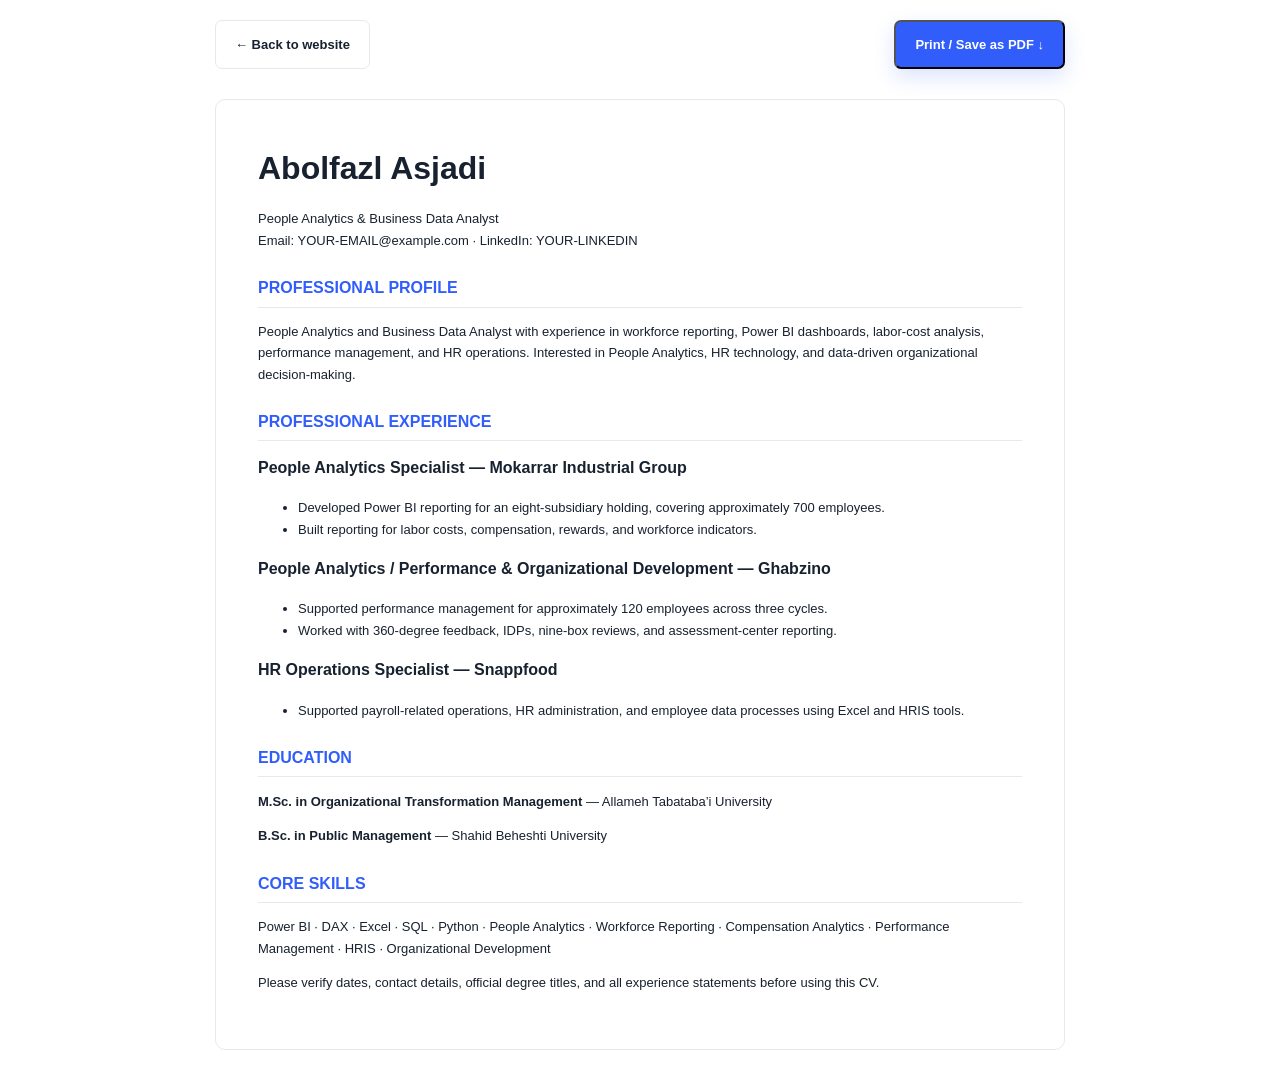
<file: cv.html>
<!doctype html><html lang="en" dir="ltr"><head><meta charset="utf-8"><meta name="viewport" content="width=device-width,initial-scale=1"><title>Abolfazl Asjadi — CV</title><link rel="stylesheet" href="styles.css"><style>.cv{max-width:850px;margin:30px auto;padding:42px;background:var(--surface);border:1px solid var(--line);border-radius:10px}.cv h1{margin:0}.cv h2{font-size:16px;color:var(--accent);border-bottom:1px solid var(--line);padding-bottom:5px;margin-top:24px}.cv p,.cv li{font-size:13px;line-height:1.65}.toolbar{max-width:850px;margin:20px auto;display:flex;justify-content:space-between}@media print{body{background:white!important;color:#17212f!important}.site-header,.toolbar,.footer{display:none!important}.cv{margin:0;padding:0;border:0;max-width:none;background:white!important;color:#17212f!important}@page{size:A4;margin:15mm}a{color:inherit;text-decoration:none}}</style></head><body><div class="toolbar"><a class="button secondary" href="index.html">← Back to website</a><button class="button primary" onclick="window.print()">Print / Save as PDF ↓</button></div><main class="cv"><h1>Abolfazl Asjadi</h1><p>People Analytics & Business Data Analyst<br>Email: YOUR-EMAIL@example.com · LinkedIn: YOUR-LINKEDIN</p><h2>PROFESSIONAL PROFILE</h2><p>People Analytics and Business Data Analyst with experience in workforce reporting, Power BI dashboards, labor-cost analysis, performance management, and HR operations. Interested in People Analytics, HR technology, and data-driven organizational decision-making.</p><h2>PROFESSIONAL EXPERIENCE</h2><b>People Analytics Specialist — Mokarrar Industrial Group</b><ul><li>Developed Power BI reporting for an eight-subsidiary holding, covering approximately 700 employees.</li><li>Built reporting for labor costs, compensation, rewards, and workforce indicators.</li></ul><b>People Analytics / Performance & Organizational Development — Ghabzino</b><ul><li>Supported performance management for approximately 120 employees across three cycles.</li><li>Worked with 360-degree feedback, IDPs, nine-box reviews, and assessment-center reporting.</li></ul><b>HR Operations Specialist — Snappfood</b><ul><li>Supported payroll-related operations, HR administration, and employee data processes using Excel and HRIS tools.</li></ul><h2>EDUCATION</h2><p><b>M.Sc. in Organizational Transformation Management</b> — Allameh Tabataba’i University</p><p><b>B.Sc. in Public Management</b> — Shahid Beheshti University</p><h2>CORE SKILLS</h2><p>Power BI · DAX · Excel · SQL · Python · People Analytics · Workforce Reporting · Compensation Analytics · Performance Management · HRIS · Organizational Development</p><p>Please verify dates, contact details, official degree titles, and all experience statements before using this CV.</p></main></body></html>
</file>
<file: styles.css>
:root{--ink:#17212f;--muted:#667085;--line:#e5e9ef;--blue:#315efb;--pale:#f2f5fa;--white:#fff;--navy:#15243a}
*{box-sizing:border-box}html{scroll-behavior:smooth}body{margin:0;background:#fff;color:var(--ink);font-family:"DM Sans",sans-serif;line-height:1.65}a{color:inherit;text-decoration:none}.container{width:min(1120px,calc(100% - 48px));margin:auto}.site-header{height:78px;border-bottom:1px solid #edf0f4;background:rgba(255,255,255,.92);position:sticky;top:0;z-index:10;backdrop-filter:blur(12px)}.nav{height:100%;display:flex;align-items:center;justify-content:space-between}.brand{font:800 30px Manrope,sans-serif;letter-spacing:-2px}.brand span{color:var(--blue)}.nav-links{display:flex;align-items:center;gap:30px;font-size:13px;font-weight:600;color:#596579}.nav-links a:hover{color:var(--blue)}.nav-cta{padding:10px 17px;border:1px solid var(--line);border-radius:7px;color:var(--ink)!important}.menu-toggle{display:none;border:0;background:none;font-size:22px}.hero{min-height:660px;display:grid;grid-template-columns:1.35fr .75fr;align-items:center;gap:75px;position:relative;overflow:hidden;padding-top:70px;padding-bottom:80px}.hero-copy{position:relative;z-index:1}.eyebrow,.kicker,.project-label,.edu-date{font-size:10px;font-weight:700;letter-spacing:1.7px;color:#7b8798}.eyebrow{display:flex;align-items:center;gap:9px;margin-bottom:28px}.status-dot{width:7px;height:7px;border-radius:50%;background:#28b67a;box-shadow:0 0 0 4px #e6f7ef}.hero h1,.section-heading h2,.contact-inner h2{font:800 clamp(42px,6vw,68px)/1.12 Manrope,sans-serif;letter-spacing:-3.2px;margin:15px 0 22px}.hero h1 span,.section-heading h2 span{color:var(--blue)}.hero-lead{max-width:600px;color:#637083;font-size:16px;line-height:1.9}.hero-actions{display:flex;gap:12px;margin:32px 0 42px}.button{display:inline-flex;align-items:center;gap:18px;padding:13px 19px;border-radius:7px;font-size:13px;font-weight:700;transition:.2s}.button:hover{transform:translateY(-2px)}.primary{background:var(--blue);color:white;box-shadow:0 8px 20px #315efb2b}.secondary{border:1px solid var(--line);background:#fff}.quick-facts{display:flex;gap:35px}.quick-facts div{display:flex;flex-direction:column;gap:2px}.quick-facts strong{font-size:12px}.quick-facts small{font-size:11px;color:#8993a2}.hero-card{background:white;border:1px solid #e7ebf1;border-radius:14px;padding:27px;box-shadow:0 22px 65px #24344b12;position:relative;z-index:1}.card-top{display:flex;justify-content:space-between;font-size:9px;letter-spacing:1.5px;color:#8b95a4;font-weight:700}.card-mark{font-size:22px;color:var(--blue)}.avatar{width:68px;height:68px;border-radius:50%;display:grid;place-items:center;background:#eaf0ff;color:var(--blue);font:800 27px Manrope,sans-serif;margin:28px 0 14px}.hero-card h2{font:800 24px Manrope;margin:0}.role{color:#697588;font-size:13px;line-height:1.5;margin:4px 0 22px}.card-line{height:1px;background:var(--line);margin-bottom:17px}.mini-row{display:flex;justify-content:space-between;gap:12px;font-size:10px;padding:9px 0;border-bottom:1px solid #f0f2f5}.mini-row span{color:#8993a2}.mini-row b{text-align:right;font-weight:600}.social-row{display:flex;gap:20px;margin-top:21px;font-size:11px;font-weight:700;color:var(--blue)}.hero-decoration{position:absolute;border-radius:50%;background:#f2f5ff;z-index:0}.decor-one{width:380px;height:380px;right:-180px;top:-140px}.decor-two{width:180px;height:180px;left:40%;bottom:-125px;background:#f7f9fc}.section{padding-top:105px;padding-bottom:105px;display:grid;grid-template-columns:.8fr 1.2fr;gap:65px}.section-heading h2{font-size:43px;letter-spacing:-2px;margin-top:12px}.section-heading .kicker{margin:0}.about-content{padding-top:6px}.large-copy{font:500 22px/1.65 Manrope,sans-serif;letter-spacing:-.5px;margin:0 0 20px}.about-content>p:not(.large-copy){color:var(--muted);font-size:14px;line-height:1.9}.tag-list,.project-tags,.skill-list{display:flex;flex-wrap:wrap;gap:8px}.tag-list{margin-top:25px}.tag-list span,.project-tags span,.skill-list span{font-size:10px;padding:7px 10px;border:1px solid var(--line);border-radius:5px;color:#596579;background:#fff}.section-tint{display:block;background:#f7f8fa}.section-tint>.container{display:grid;grid-template-columns:.8fr 1.2fr;gap:65px}.timeline{border-top:1px solid #e1e6ed}.timeline-item{display:grid;grid-template-columns:150px 1fr;gap:25px;padding:27px 0;border-bottom:1px solid #e1e6ed}.timeline-meta{display:flex;flex-direction:column;gap:6px;color:#7d8999;font-size:10px}.timeline-meta span:first-child{font-weight:700;color:var(--blue)}.timeline h3,.education-grid h3{font:700 18px Manrope,sans-serif;margin:0 0 4px;letter-spacing:-.5px}.timeline h4,.education-grid h4{font-size:12px;color:#697588;margin:0 0 13px;font-weight:600}.timeline ul{padding-left:17px;margin:0;color:#697588;font-size:12px;line-height:1.9}.small-note{font-size:10px;color:#929baa;margin-top:22px}.project-grid{display:grid;grid-template-columns:1fr 1fr;gap:15px}.project-card{border:1px solid var(--line);border-radius:10px;padding:25px;background:white;min-height:235px;transition:.2s}.project-card:hover{box-shadow:0 12px 35px #17212f0d;transform:translateY(-3px)}.project-number{font:700 12px Manrope;color:var(--blue);margin-bottom:24px}.project-label{font-size:9px}.project-card h3{font:700 18px/1.35 Manrope;letter-spacing:-.5px;margin:9px 0}.project-card p{font-size:12px;line-height:1.8;color:#758093}.project-tags{margin-top:17px}.project-tags span{font-size:9px;padding:5px 8px}.skills-layout{display:grid;grid-template-columns:1fr 1fr;gap:32px}.skill-group h3{font:700 14px Manrope;margin:0 0 14px}.skill-list span{background:white}.education-grid{display:grid;grid-template-columns:1fr 1fr;gap:16px}.education-grid article{border:1px solid var(--line);border-radius:9px;padding:24px}.edu-date{font-size:9px;color:var(--blue);display:block;margin-bottom:18px}.education-grid h3{font-size:16px;line-height:1.5}.education-grid p{font-size:12px;color:#758093;line-height:1.8}.contact-section{background:var(--navy);color:white;padding:90px 0}.contact-inner{max-width:1120px}.contact-inner .kicker{color:#aab8ce}.contact-inner h2{font-size:54px;margin:15px 0}.contact-inner h2 span{color:#8fa8ff}.contact-inner>p:not(.kicker){max-width:490px;color:#b9c4d4;font-size:14px;line-height:1.9}.contact-actions{display:flex;align-items:center;gap:25px;margin-top:28px}.light-button{background:white;color:var(--navy)}.contact-link{font-size:12px;font-weight:600;color:#dce4f1}.footer{height:75px;display:flex;align-items:center;justify-content:space-between;color:#929baa;font-size:10px}.footer a{color:#4f5e72;font-weight:700}
@media(max-width:800px){.hero{grid-template-columns:1fr;gap:35px;padding-top:65px}.hero-card{max-width:430px}.section,.section-tint>.container{grid-template-columns:1fr;gap:25px;padding-top:75px;padding-bottom:75px}.section-heading h2{font-size:38px}.nav-links{display:none;position:absolute;top:77px;left:0;right:0;background:#fff;padding:20px 24px;border-bottom:1px solid var(--line);flex-direction:column;align-items:flex-start;gap:17px}.nav-links.open{display:flex}.menu-toggle{display:block}.quick-facts{gap:18px;flex-wrap:wrap}.timeline-item{grid-template-columns:1fr;gap:10px}.timeline-meta{flex-direction:row;gap:14px}.contact-inner h2{font-size:44px}}
@media(max-width:520px){.container{width:min(100% - 34px,1120px)}.hero h1{font-size:44px;letter-spacing:-2.3px}.hero-actions{flex-wrap:wrap}.quick-facts{gap:15px}.quick-facts div{min-width:42%}.project-grid,.skills-layout,.education-grid{grid-template-columns:1fr}.project-card{min-height:0}.footer{height:auto;padding:22px 0;gap:10px;flex-wrap:wrap}.contact-actions{align-items:flex-start;flex-direction:column;gap:18px}}

:root{--surface:#fff;--accent:#315efb}.preferences{display:flex;gap:8px;margin-left:18px}.pref-btn{height:36px;min-width:38px;border:1px solid var(--line);border-radius:7px;background:var(--surface);color:var(--ink);font-weight:700;cursor:pointer;display:grid;place-items:center}.avatar-wrap{width:76px;height:76px;margin:26px 0 14px;position:relative}.avatar-wrap .avatar{margin:0;width:76px;height:76px}.profile-photo{width:76px;height:76px;border-radius:50%;object-fit:cover;border:2px solid var(--line);position:absolute;inset:0;z-index:1}html[data-theme="dark"] body{background:#111b2a;color:#edf2fa}html[data-theme="dark"] .site-header{background:rgba(17,27,42,.95);border-color:#344154}html[data-theme="dark"] .nav-links{color:#c4cede}html[data-theme="dark"] .hero-card,html[data-theme="dark"] .project-card,html[data-theme="dark"] .education-grid article,html[data-theme="dark"] .nav-cta,html[data-theme="dark"] .secondary,html[data-theme="dark"] .pref-btn,html[data-theme="dark"] .skill-list span,html[data-theme="dark"] .tag-list span{background:#172233;color:#edf2fa;border-color:#344154}html[data-theme="dark"] .section-tint{background:#142033}html[data-theme="dark"] .hero-decoration{background:#1a2b46}html[data-theme="dark"] .hero-lead,html[data-theme="dark"] .about-content>p:not(.large-copy),html[data-theme="dark"] .timeline ul,html[data-theme="dark"] .project-card p,html[data-theme="dark"] .education-grid p{color:#aab5c5}html[dir="rtl"] body{font-family:"Vazirmatn",sans-serif}html[dir="rtl"] .nav{direction:rtl}html[dir="rtl"] .section-heading,html[dir="rtl"] .about-content,html[dir="rtl"] .timeline,html[dir="rtl"] .education-grid,html[dir="rtl"] .skills-layout,html[dir="rtl"] .project-grid,html[dir="rtl"] .contact-inner{text-align:right}html[dir="rtl"] .timeline ul{padding-left:0;padding-right:17px}@media(max-width:800px){.preferences{margin-left:0}.nav{gap:8px}}
</file>
